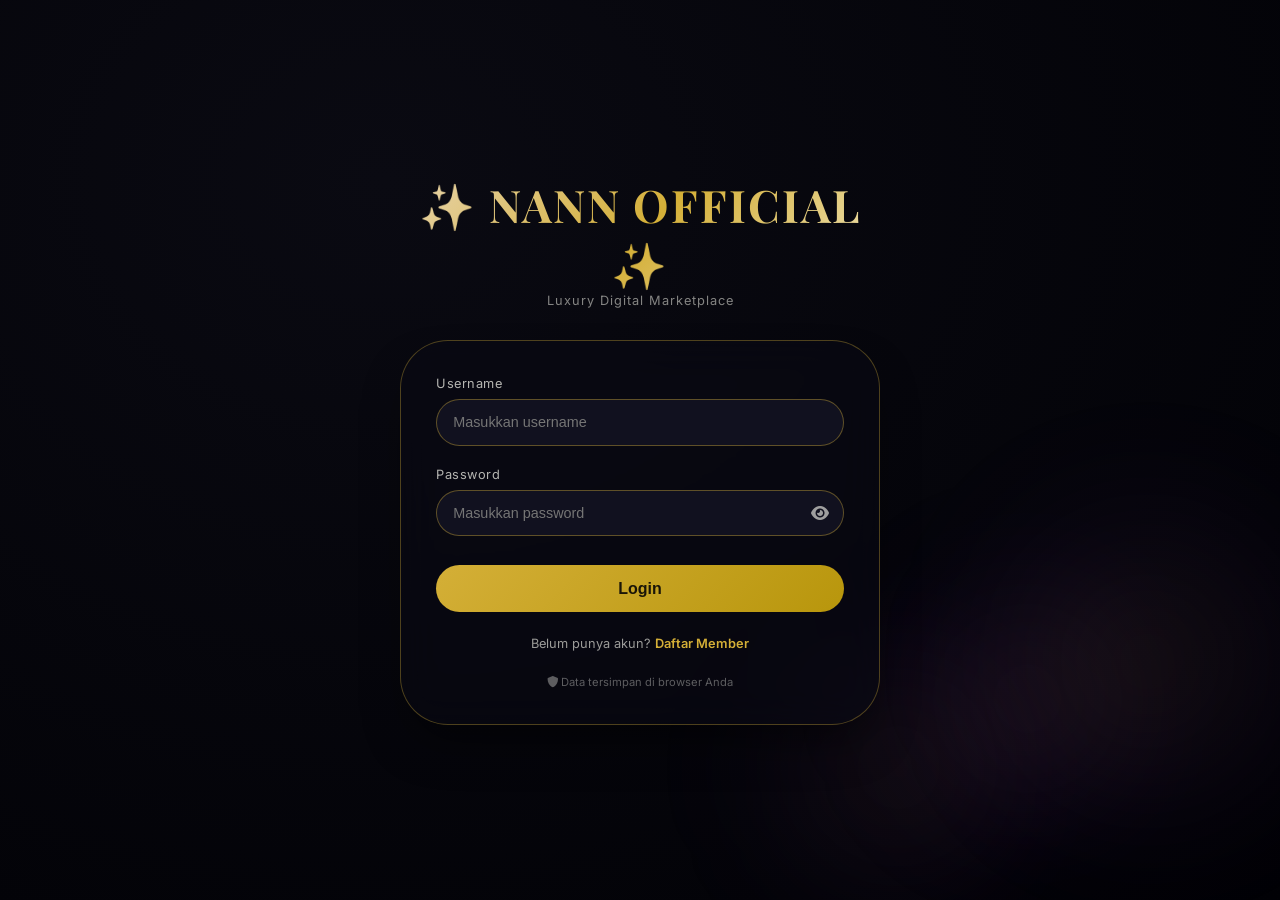
<file: index.html>
<!DOCTYPE html>
<html lang="id">
<head>
    <meta charset="UTF-8">
    <meta name="viewport" content="width=device-width, initial-scale=1.0, user-scalable=yes">
    <title>Nann Official · Luxury Login</title>
    <link href="https://fonts.googleapis.com/css2?family=Playfair+Display:wght@400;500;600;700;800;900&family=Inter:wght@300;400;500;600;700;800&display=swap" rel="stylesheet">
    <link rel="stylesheet" href="https://cdnjs.cloudflare.com/ajax/libs/font-awesome/6.0.0-beta3/css/all.min.css">
    <style>
        * { margin: 0; padding: 0; box-sizing: border-box; }
        body {
            font-family: 'Inter', sans-serif;
            background: radial-gradient(ellipse at 30% 20%, #0a0a12, #010105);
            min-height: 100vh;
            display: flex;
            justify-content: center;
            align-items: center;
            padding: 1.5rem;
            position: relative;
        }
        .star { position: fixed; background: linear-gradient(135deg, #fff, #ffe6b3); border-radius: 50%; pointer-events: none; z-index: 0; opacity: 0; animation: starFade 3s infinite alternate; }
        @keyframes starFade { 0% { opacity: 0.1; transform: scale(0.8); } 100% { opacity: 0.8; transform: scale(1.1); } }
        .nebula { position: fixed; background: radial-gradient(circle, rgba(212,175,55,0.1), rgba(138,43,226,0.05), transparent); border-radius: 50%; filter: blur(60px); pointer-events: none; z-index: 0; }
        .container { max-width: 480px; width: 100%; position: relative; z-index: 10; }
        .logo { text-align: center; margin-bottom: 2rem; }
        .logo h1 {
            font-family: 'Playfair Display', serif;
            font-size: 2.8rem;
            background: linear-gradient(135deg, #e8d5b0, #d4af37, #f0e6c0);
            -webkit-background-clip: text;
            background-clip: text;
            color: transparent;
            letter-spacing: 2px;
        }
        .logo p { color: rgba(255,255,245,0.5); font-size: 0.8rem; letter-spacing: 1px; }
        .card {
            background: rgba(10,10,20,0.55);
            backdrop-filter: blur(20px);
            border-radius: 48px;
            padding: 2.2rem;
            border: 1px solid rgba(212,175,55,0.35);
            box-shadow: 0 25px 45px -12px rgba(0,0,0,0.5);
        }
        .form-group { margin-bottom: 1.3rem; }
        .form-group label {
            display: block;
            margin-bottom: 0.5rem;
            font-size: 0.8rem;
            color: rgba(255,255,245,0.7);
            letter-spacing: 0.5px;
        }
        .password-wrapper {
            position: relative;
            display: flex;
            align-items: center;
        }
        .password-wrapper input, .form-group input {
            width: 100%;
            padding: 0.9rem 1rem;
            border-radius: 60px;
            border: 1px solid rgba(212,175,55,0.4);
            background: rgba(20,20,35,0.8);
            color: white;
            font-size: 0.9rem;
            transition: all 0.2s;
        }
        .password-wrapper input:focus, .form-group input:focus {
            outline: none;
            border-color: #d4af37;
            box-shadow: 0 0 10px rgba(212,175,55,0.3);
        }
        .toggle-password {
            position: absolute;
            right: 15px;
            cursor: pointer;
            color: rgba(255,255,245,0.6);
            font-size: 1rem;
        }
        .btn-submit {
            width: 100%;
            padding: 0.9rem;
            border-radius: 60px;
            border: none;
            background: linear-gradient(135deg, #d4af37, #b8960c);
            color: #1a1508;
            font-weight: 700;
            font-size: 1rem;
            cursor: pointer;
            margin-top: 0.5rem;
            transition: transform 0.2s;
        }
        .btn-submit:hover { transform: scale(1.02); }
        .message {
            margin-top: 1rem;
            text-align: center;
            font-size: 0.8rem;
            color: #ff6b6b;
        }
        .link-register {
            text-align: center;
            margin-top: 1.5rem;
            font-size: 0.8rem;
            color: rgba(255,255,245,0.6);
        }
        .link-register a {
            color: #d4af37;
            cursor: pointer;
            text-decoration: none;
            font-weight: 600;
        }
        .info-text {
            text-align: center;
            margin-top: 1.5rem;
            font-size: 0.7rem;
            color: rgba(255,255,245,0.35);
        }
        @media (max-width: 480px) {
            .card { padding: 1.5rem; }
            .logo h1 { font-size: 2rem; }
        }
    </style>
</head>
<body>
    <div id="starsField"></div><div id="dynamicNebula"></div>
    <div class="container">
        <div class="logo">
            <h1>✨ NANN OFFICIAL ✨</h1>
            <p>Luxury Digital Marketplace</p>
        </div>
        <div class="card">
            <div id="loginForm">
                <div class="form-group">
                    <label>Username</label>
                    <input type="text" id="loginUsername" placeholder="Masukkan username">
                </div>
                <div class="form-group">
                    <label>Password</label>
                    <div class="password-wrapper">
                        <input type="password" id="loginPassword" placeholder="Masukkan password">
                        <i class="fas fa-eye toggle-password" data-target="loginPassword"></i>
                    </div>
                </div>
                <button class="btn-submit" id="loginBtn">Login</button>
                <div class="link-register">Belum punya akun? <a id="showRegister">Daftar Member</a></div>
            </div>
            <div id="registerForm" style="display:none;">
                <div class="form-group">
                    <label>Username</label>
                    <input type="text" id="regUsername" placeholder="Masukkan username">
                </div>
                <div class="form-group">
                    <label>Password</label>
                    <div class="password-wrapper">
                        <input type="password" id="regPassword" placeholder="Minimal 4 karakter">
                        <i class="fas fa-eye toggle-password" data-target="regPassword"></i>
                    </div>
                </div>
                <button class="btn-submit" id="registerBtn">Daftar Member</button>
                <div class="link-register">Sudah punya akun? <a id="showLogin">Login di sini</a></div>
            </div>
            <div id="message" class="message"></div>
            <div class="info-text"><i class="fas fa-shield-alt"></i> Data tersimpan di browser Anda</div>
        </div>
    </div>
    <script src="saldo.js"></script>
    <script>
        function createStars(){for(let i=0;i<120;i++){let s=document.createElement('div');s.classList.add('star');s.style.width=Math.random()*2+1+'px';s.style.height=s.style.width;s.style.left=Math.random()*100+'%';s.style.top=Math.random()*100+'%';s.style.animation='starFade '+ (Math.random()*3+2)+'s infinite alternate';document.getElementById('starsField').appendChild(s);}}
        function createNebula(){for(let i=0;i<3;i++){let n=document.createElement('div');n.classList.add('nebula');n.style.left=Math.random()*80+10+'%';n.style.top=Math.random()*70+15+'%';n.style.width=Math.random()*250+150+'px';n.style.height=n.style.width;document.getElementById('dynamicNebula').appendChild(n);}}
        createStars();createNebula();
        
        document.querySelectorAll('.toggle-password').forEach(icon => {
            icon.addEventListener('click', function() {
                const targetId = this.getAttribute('data-target');
                const input = document.getElementById(targetId);
                if (input.type === 'password') {
                    input.type = 'text';
                    this.classList.remove('fa-eye');
                    this.classList.add('fa-eye-slash');
                } else {
                    input.type = 'password';
                    this.classList.remove('fa-eye-slash');
                    this.classList.add('fa-eye');
                }
            });
        });
        
        function initData() {
            if (!localStorage.getItem('users')) {
                localStorage.setItem('users', JSON.stringify([
                    { id: 1, username: 'dynan', password: btoa('257368419'), role: 'owner', saldo: 0 }
                ]));
            }
            if (!localStorage.getItem('products')) {
                localStorage.setItem('products', JSON.stringify([
                    { id: 1, name: '🤖 JASA JADI BOT WHATSAPP', price: 1000, benefit: 'JADI OWNER BOT, FITUR 1500+, ANTI DELAY' },
                    { id: 2, name: '🎬 ALIGHT MOTION PREMIUM', price: 10000, benefit: 'AKUN PRIVATE, NO WATERMARK, ALL FITUR PRO' },
                    { id: 3, name: '🥚 NOKOS INDON OLD', price: 10000, benefit: 'VERSI OLD LIMITED, PREMIUM ACCESS' },
                    { id: 4, name: '🥚 NOKOS INDON FRESH', price: 6000, benefit: 'VERSI FRESH UPDATE, FULL SUPPORT' }
                ]));
            }
            if (!localStorage.getItem('topup_requests')) localStorage.setItem('topup_requests', '[]');
            if (!localStorage.getItem('transactions')) localStorage.setItem('transactions', '[]');
        }
        initData();
        
        document.getElementById('showRegister').onclick = () => {
            document.getElementById('loginForm').style.display = 'none';
            document.getElementById('registerForm').style.display = 'block';
            document.getElementById('message').innerHTML = '';
        };
        document.getElementById('showLogin').onclick = () => {
            document.getElementById('registerForm').style.display = 'none';
            document.getElementById('loginForm').style.display = 'block';
            document.getElementById('message').innerHTML = '';
        };
        
        document.getElementById('loginBtn').onclick = () => {
            const username = document.getElementById('loginUsername').value.trim();
            const password = document.getElementById('loginPassword').value;
            if (!username || !password) {
                document.getElementById('message').innerHTML = 'Isi username dan password!';
                return;
            }
            const users = SaldoManager.getUsers();
            const user = users.find(u => u.username === username && atob(u.password) === password);
            if (!user) {
                document.getElementById('message').innerHTML = 'Username atau password salah!';
                return;
            }
            localStorage.setItem('currentUser', JSON.stringify({ id: user.id, username: user.username, role: user.role, saldo: user.saldo }));
            if (user.role === 'owner') window.location.href = 'owner.html';
            else window.location.href = 'member.html';
        };
        
        document.getElementById('registerBtn').onclick = () => {
            const username = document.getElementById('regUsername').value.trim();
            const password = document.getElementById('regPassword').value;
            if (!username || !password) {
                document.getElementById('message').innerHTML = 'Isi semua field!';
                return;
            }
            if (password.length < 4) {
                document.getElementById('message').innerHTML = 'Password minimal 4 karakter!';
                return;
            }
            const users = SaldoManager.getUsers();
            if (users.find(u => u.username === username)) {
                document.getElementById('message').innerHTML = 'Username sudah terdaftar!';
                return;
            }
            const newId = users.length + 1;
            users.push({ id: newId, username: username, password: btoa(password), role: 'member', saldo: 0 });
            localStorage.setItem('users', JSON.stringify(users));
            document.getElementById('message').innerHTML = '✅ Registrasi berhasil! Silakan login.';
            document.getElementById('regUsername').value = '';
            document.getElementById('regPassword').value = '';
            setTimeout(() => document.getElementById('showLogin').click(), 1500);
        };
    </script>
</body>
</html>
</file>
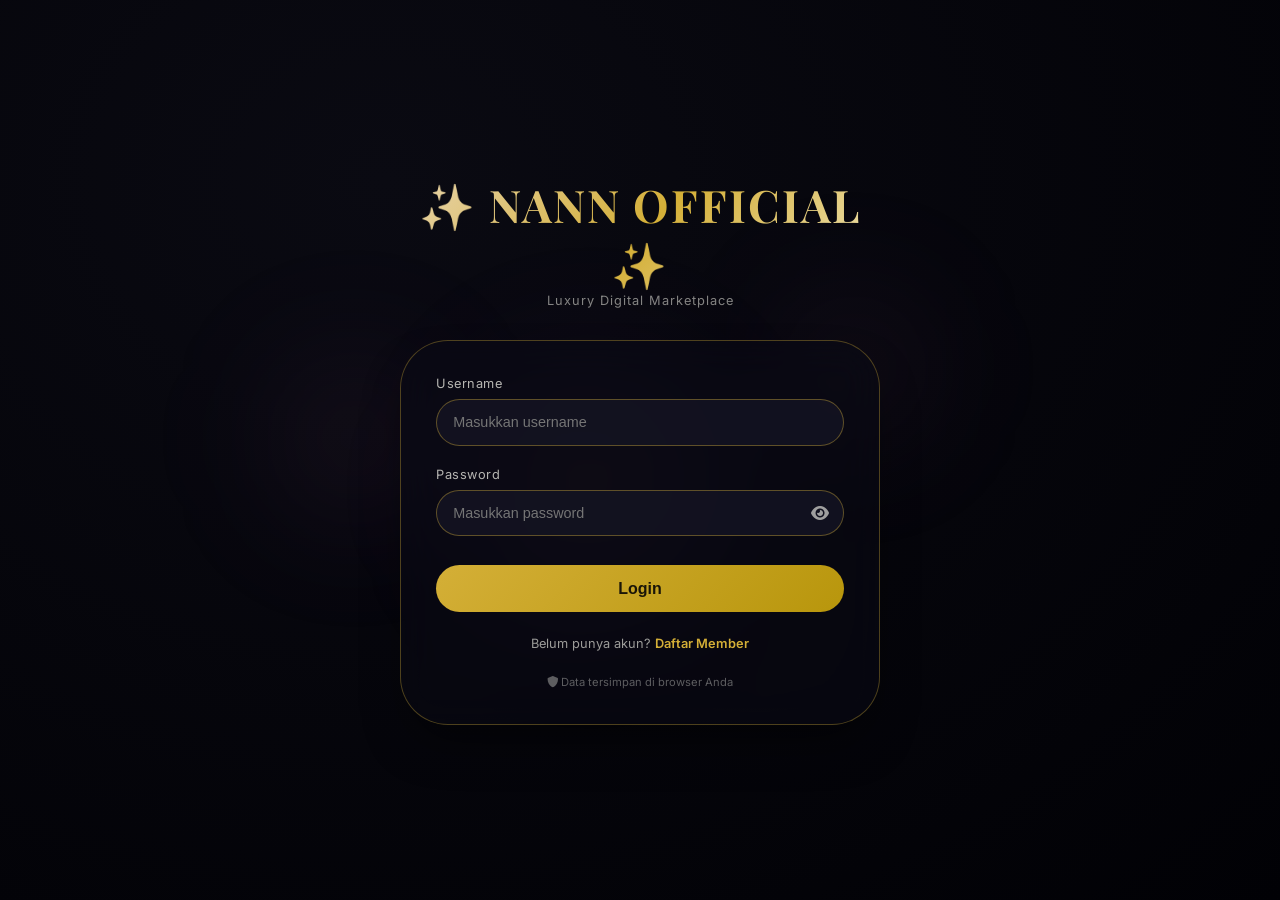
<file: member.html>
<!DOCTYPE html>
<html lang="id">
<head>
    <meta charset="UTF-8">
    <meta name="viewport" content="width=device-width, initial-scale=1.0, user-scalable=yes">
    <title>Member Dashboard · Nann Official</title>
    <link href="https://fonts.googleapis.com/css2?family=Playfair+Display:wght@400;500;600;700;800;900&family=Inter:wght@300;400;500;600;700;800&display=swap" rel="stylesheet">
    <link rel="stylesheet" href="https://cdnjs.cloudflare.com/ajax/libs/font-awesome/6.0.0-beta3/css/all.min.css">
    <style>
        * { margin: 0; padding: 0; box-sizing: border-box; }
        body {
            font-family: 'Inter', sans-serif;
            background: radial-gradient(ellipse at 30% 20%, #0a0a12, #010105);
            color: #f0f0f5;
            padding: 1.2rem;
            min-height: 100vh;
        }
        .container { max-width: 1400px; margin: 0 auto; }
        .header {
            display: flex;
            justify-content: space-between;
            align-items: center;
            flex-wrap: wrap;
            gap: 1rem;
            margin-bottom: 2rem;
            padding: 1rem 1.5rem;
            background: rgba(10,10,20,0.4);
            backdrop-filter: blur(12px);
            border-radius: 60px;
            border: 1px solid rgba(212,175,55,0.3);
        }
        .header h1 {
            font-family: 'Playfair Display', serif;
            font-size: 1.5rem;
            background: linear-gradient(135deg, #e8d5b0, #d4af37);
            -webkit-background-clip: text;
            background-clip: text;
            color: transparent;
        }
        .saldo-card {
            background: rgba(212,175,55,0.15);
            padding: 0.5rem 1.2rem;
            border-radius: 60px;
            display: inline-flex;
            align-items: center;
            gap: 0.8rem;
        }
        .btn-logout, .btn-topup, .btn-edit {
            background: rgba(212,175,55,0.2);
            border: 1px solid rgba(212,175,55,0.4);
            padding: 0.6rem 1.2rem;
            border-radius: 60px;
            cursor: pointer;
            color: white;
        }
        .btn-topup { background: linear-gradient(135deg, #22c55e, #16a34a); border: none; }
        
        .products-grid {
            display: grid;
            grid-template-columns: repeat(auto-fill, minmax(320px, 1fr));
            gap: 1.5rem;
            margin-top: 1.5rem;
        }
        .product-card {
            background: rgba(12,12,22,0.6);
            backdrop-filter: blur(14px);
            border-radius: 32px;
            padding: 1.3rem;
            border: 1px solid rgba(212,175,55,0.25);
            transition: all 0.25s;
        }
        .product-card:hover { transform: translateY(-5px); border-color: rgba(212,175,55,0.7); }
        .price-tag { font-size: 1.5rem; font-weight: 700; margin: 8px 0; color: #d4af37; }
        .benefit-text { font-size: 0.75rem; margin: 10px 0; opacity: 0.8; line-height: 1.5; }
        .qty-control {
            display: flex;
            align-items: center;
            justify-content: center;
            gap: 12px;
            margin: 12px 0;
        }
        .qty-btn {
            background: rgba(30,30,50,0.8);
            border: 1px solid rgba(212,175,55,0.4);
            width: 34px;
            height: 34px;
            font-size: 1.1rem;
            border-radius: 40px;
            cursor: pointer;
            color: #d4af37;
        }
        .btn-buy {
            background: linear-gradient(135deg, #d4af37, #b8960c);
            width: 100%;
            padding: 10px;
            border: none;
            border-radius: 60px;
            font-weight: 600;
            cursor: pointer;
            color: #1a1508;
        }
        
        .modal {
            display: none;
            position: fixed;
            top: 0; left: 0;
            width: 100%; height: 100%;
            background: rgba(0,0,0,0.85);
            backdrop-filter: blur(12px);
            justify-content: center;
            align-items: center;
            z-index: 1000;
        }
        .modal-content {
            background: #0f111e;
            border-radius: 48px;
            max-width: 500px;
            width: 90%;
            padding: 28px 24px;
            text-align: center;
            border: 1px solid rgba(212,175,55,0.4);
        }
        .modal-content h2 { margin-bottom: 1rem; }
        .modal-content input, .modal-content textarea {
            width: 100%;
            padding: 0.8rem;
            border-radius: 60px;
            border: 1px solid rgba(212,175,55,0.4);
            background: rgba(20,20,35,0.8);
            color: white;
            margin: 0.8rem 0;
        }
        .payment-methods {
            display: flex;
            gap: 1rem;
            margin: 1rem 0;
        }
        .method-btn {
            flex: 1;
            padding: 0.8rem;
            border-radius: 60px;
            border: 1px solid rgba(212,175,55,0.4);
            background: rgba(20,20,35,0.8);
            cursor: pointer;
            color: white;
            font-weight: 600;
        }
        .method-btn.active {
            background: linear-gradient(135deg, #d4af37, #b8960c);
            color: #1a1508;
            border: none;
        }
        .payment-detail {
            background: rgba(212,175,55,0.1);
            border-radius: 30px;
            padding: 1rem;
            margin: 1rem 0;
            text-align: center;
        }
        .qris-image {
            max-width: 180px;
            margin: 10px auto;
            border-radius: 20px;
            background: white;
            padding: 8px;
            display: block;
        }
        .btn-submit {
            background: #22c55e;
            border: none;
            padding: 0.8rem;
            border-radius: 60px;
            width: 100%;
            font-weight: bold;
            cursor: pointer;
            margin-top: 0.5rem;
        }
        .btn-close {
            margin-top: 0.8rem;
            background: #4b5563;
            padding: 0.5rem;
            border-radius: 60px;
            width: 100%;
            border: none;
            cursor: pointer;
            color: white;
        }
        .message { margin-top: 1rem; padding: 0.5rem; border-radius: 30px; text-align: center; font-size: 0.8rem; }
        .message.success { background: rgba(34,197,94,0.2); color: #4ade80; }
        .message.error { background: rgba(220,38,38,0.2); color: #f87171; }
        
        @media (max-width: 768px) {
            .products-grid { grid-template-columns: 1fr; }
            .header { flex-direction: column; text-align: center; }
            .payment-methods { flex-direction: column; }
        }
    </style>
</head>
<body>
    <div class="container">
        <div class="header">
            <h1>🛍️ NANN OFFICIAL · MEMBER DASHBOARD</h1>
            <div style="display: flex; gap: 0.8rem; flex-wrap: wrap;">
                <div class="saldo-card"><i class="fas fa-wallet"></i> Saldo: <span id="saldoDisplay">Rp 0</span></div>
                <button class="btn-topup" id="topupBtn"><i class="fas fa-plus-circle"></i> Top Up</button>
                <button class="btn-edit" id="editProfileBtn"><i class="fas fa-user-edit"></i> Edit Profil</button>
                <button class="btn-logout" id="logoutBtn"><i class="fas fa-sign-out-alt"></i> Logout</button>
            </div>
        </div>
        
        <div id="productsContainer" class="products-grid"></div>
    </div>
    
    <!-- Modal Topup dengan Pilihan DANA / QRIS -->
    <div id="topupModal" class="modal">
        <div class="modal-content">
            <h2><i class="fas fa-upload"></i> Top Up Saldo</h2>
            
            <div class="payment-methods">
                <button class="method-btn" id="methodDana">💳 DANA</button>
                <button class="method-btn" id="methodQris">📱 QRIS</button>
            </div>
            
            <div id="paymentDetail" class="payment-detail">
                <!-- Dynamic content based on selected method -->
            </div>
            
            <input type="number" id="topupAmount" placeholder="Masukkan jumlah topup (Rp)">
            <textarea id="topupBukti" rows="2" placeholder="Link bukti transfer / screenshot (contoh: https://... atau deskripsi)"></textarea>
            
            <button class="btn-submit" id="submitTopupBtn"><i class="fas fa-paper-plane"></i> Kirim Permintaan Topup</button>
            <button class="btn-close" id="closeModalBtn">Tutup</button>
            <div id="topupMessage" class="message"></div>
        </div>
    </div>
    
    <!-- Modal Edit Profil -->
    <div id="editModal" class="modal">
        <div class="modal-content">
            <h2><i class="fas fa-user-edit"></i> Edit Profil</h2>
            <input type="text" id="editUsername" placeholder="Username baru">
            <input type="password" id="editPassword" placeholder="Password baru (min 4 karakter)">
            <button class="btn-submit" id="submitEditBtn" style="background:#d4af37;">Update Profil</button>
            <button class="btn-close" id="closeEditBtn">Tutup</button>
            <div id="editMessage" class="message"></div>
        </div>
    </div>
    
    <script src="saldo.js"></script>
    <script>
        let currentUser = JSON.parse(localStorage.getItem('currentUser'));
        if (!currentUser || currentUser.role !== 'member') window.location.href = 'index.html';
        
        let selectedMethod = 'DANA';
        
        function updateSaldoDisplay() {
            const saldo = SaldoManager.getSaldo(currentUser.id);
            currentUser.saldo = saldo;
            localStorage.setItem('currentUser', JSON.stringify(currentUser));
            document.getElementById('saldoDisplay').innerHTML = `Rp ${saldo.toLocaleString('id-ID')}`;
        }
        
        function updatePaymentDetail() {
            const detailDiv = document.getElementById('paymentDetail');
            if (selectedMethod === 'DANA') {
                detailDiv.innerHTML = `
                    <i class="fas fa-wallet" style="font-size: 2rem; color: #d4af37;"></i>
                    <p><strong>No DANA:</strong> 082381531460</p>
                    <p style="font-size: 0.7rem;">Transfer ke nomor DANA di atas, lalu isi form di bawah</p>
                `;
            } else {
                detailDiv.innerHTML = `
                    <i class="fas fa-qrcode" style="font-size: 2rem; color: #d4af37;"></i>
                    <p><strong>Scan QRIS di bawah:</strong></p>
                    <img src="https://files.catbox.moe/7jdrnl.jpeg" class="qris-image" alt="QRIS Nann Official">
                    <p style="font-size: 0.7rem;">Scan QRIS atau transfer ke DANA 082381531460, lalu isi form</p>
                `;
            }
        }
        
        function loadProducts() {
            const products = SaldoManager.getAllProducts();
            if (products.length === 0) {
                document.getElementById('productsContainer').innerHTML = '<p style="text-align:center; opacity:0.6;">Belum ada produk. Hubungi owner.</p>';
                return;
            }
            let html = '';
            products.forEach(product => {
                html += `
                    <div class="product-card">
                        <h3 style="font-size:1.2rem;">${product.name}</h3>
                        <div class="price-tag">Rp ${product.price.toLocaleString('id-ID')}</div>
                        <div class="benefit-text"><i class="fas fa-gift"></i> ${product.benefit}</div>
                        <div class="qty-control">
                            <button class="qty-btn" data-id="${product.id}" data-arah="kurang">-</button>
                            <span class="qty-num" id="qty_${product.id}">1</span>
                            <button class="qty-btn" data-id="${product.id}" data-arah="tambah">+</button>
                        </div>
                        <button class="btn-buy" data-id="${product.id}" data-price="${product.price}" data-name="${product.name}">BELI SEKARANG</button>
                    </div>
                `;
            });
            document.getElementById('productsContainer').innerHTML = html;
            
            document.querySelectorAll('.qty-btn').forEach(btn => {
                btn.onclick = () => {
                    const id = parseInt(btn.dataset.id);
                    const arah = btn.dataset.arah;
                    const qtySpan = document.getElementById(`qty_${id}`);
                    let current = parseInt(qtySpan.innerText);
                    if (arah === 'tambah') current++;
                    else if (arah === 'kurang' && current > 1) current--;
                    qtySpan.innerText = current;
                };
            });
            
            document.querySelectorAll('.btn-buy').forEach(btn => {
                btn.onclick = () => {
                    const id = parseInt(btn.dataset.id);
                    const price = parseInt(btn.dataset.price);
                    const name = btn.dataset.name;
                    const qty = parseInt(document.getElementById(`qty_${id}`).innerText);
                    const total = price * qty;
                    const currentSaldo = SaldoManager.getSaldo(currentUser.id);
                    if (currentSaldo < total) {
                        alert(`❌ Saldo tidak mencukupi! Saldo Rp ${currentSaldo.toLocaleString('id-ID')}, butuh Rp ${total.toLocaleString('id-ID')}`);
                        return;
                    }
                    if (confirm(`Beli ${name} x${qty} seharga Rp ${total.toLocaleString('id-ID')}?`)) {
                        const result = SaldoManager.kurangiSaldo(currentUser.id, total);
                        if (result.success) {
                            SaldoManager.simpanTransaksi(currentUser.id, name, qty, total);
                            updateSaldoDisplay();
                            alert(`✅ Pembelian berhasil! ${name} x${qty} telah dibeli. Sisa saldo Rp ${result.newSaldo.toLocaleString('id-ID')}`);
                        } else {
                            alert(result.message);
                        }
                    }
                };
            });
        }
        
        // Topup Modal
        const topupModal = document.getElementById('topupModal');
        document.getElementById('topupBtn').onclick = () => topupModal.style.display = 'flex';
        document.getElementById('closeModalBtn').onclick = () => topupModal.style.display = 'none';
        
        document.getElementById('methodDana').onclick = () => {
            selectedMethod = 'DANA';
            document.getElementById('methodDana').classList.add('active');
            document.getElementById('methodQris').classList.remove('active');
            updatePaymentDetail();
        };
        document.getElementById('methodQris').onclick = () => {
            selectedMethod = 'QRIS';
            document.getElementById('methodQris').classList.add('active');
            document.getElementById('methodDana').classList.remove('active');
            updatePaymentDetail();
        };
        // Set default DANA active
        document.getElementById('methodDana').classList.add('active');
        updatePaymentDetail();
        
        document.getElementById('submitTopupBtn').onclick = () => {
            const amount = parseInt(document.getElementById('topupAmount').value);
            const bukti = document.getElementById('topupBukti').value.trim();
            
            if (!amount || amount <= 0) {
                document.getElementById('topupMessage').innerHTML = '❌ Masukkan jumlah topup yang valid!';
                document.getElementById('topupMessage').className = 'message error';
                return;
            }
            if (!bukti) {
                document.getElementById('topupMessage').innerHTML = '❌ Masukkan link bukti transfer!';
                document.getElementById('topupMessage').className = 'message error';
                return;
            }
            
            const fullBukti = `[${selectedMethod}] Rp ${amount.toLocaleString('id-ID')} - Bukti: ${bukti}`;
            const result = SaldoManager.simpanTopupRequest(currentUser.id, amount, fullBukti);
            document.getElementById('topupMessage').innerHTML = result.message;
            document.getElementById('topupMessage').className = 'message success';
            document.getElementById('topupAmount').value = '';
            document.getElementById('topupBukti').value = '';
            
            setTimeout(() => {
                topupModal.style.display = 'none';
                document.getElementById('topupMessage').innerHTML = '';
            }, 2000);
        };
        
        // Edit Profil Modal
        const editModal = document.getElementById('editModal');
        document.getElementById('editProfileBtn').onclick = () => editModal.style.display = 'flex';
        document.getElementById('closeEditBtn').onclick = () => editModal.style.display = 'none';
        
        document.getElementById('submitEditBtn').onclick = () => {
            const newUsername = document.getElementById('editUsername').value.trim();
            const newPassword = document.getElementById('editPassword').value;
            const result = SaldoManager.updateProfile(currentUser.id, newUsername, newPassword);
            document.getElementById('editMessage').innerHTML = result.message;
            document.getElementById('editMessage').className = result.success ? 'message success' : 'message error';
            if (result.success) {
                currentUser = JSON.parse(localStorage.getItem('currentUser'));
                document.getElementById('editUsername').value = '';
                document.getElementById('editPassword').value = '';
                setTimeout(() => editModal.style.display = 'none', 1500);
            }
        };
        
        document.getElementById('logoutBtn').onclick = () => {
            localStorage.removeItem('currentUser');
            window.location.href = 'index.html';
        };
        
        updateSaldoDisplay();
        loadProducts();
        setInterval(() => updateSaldoDisplay(), 3000);
    </script>
</body>
</html>
</file>
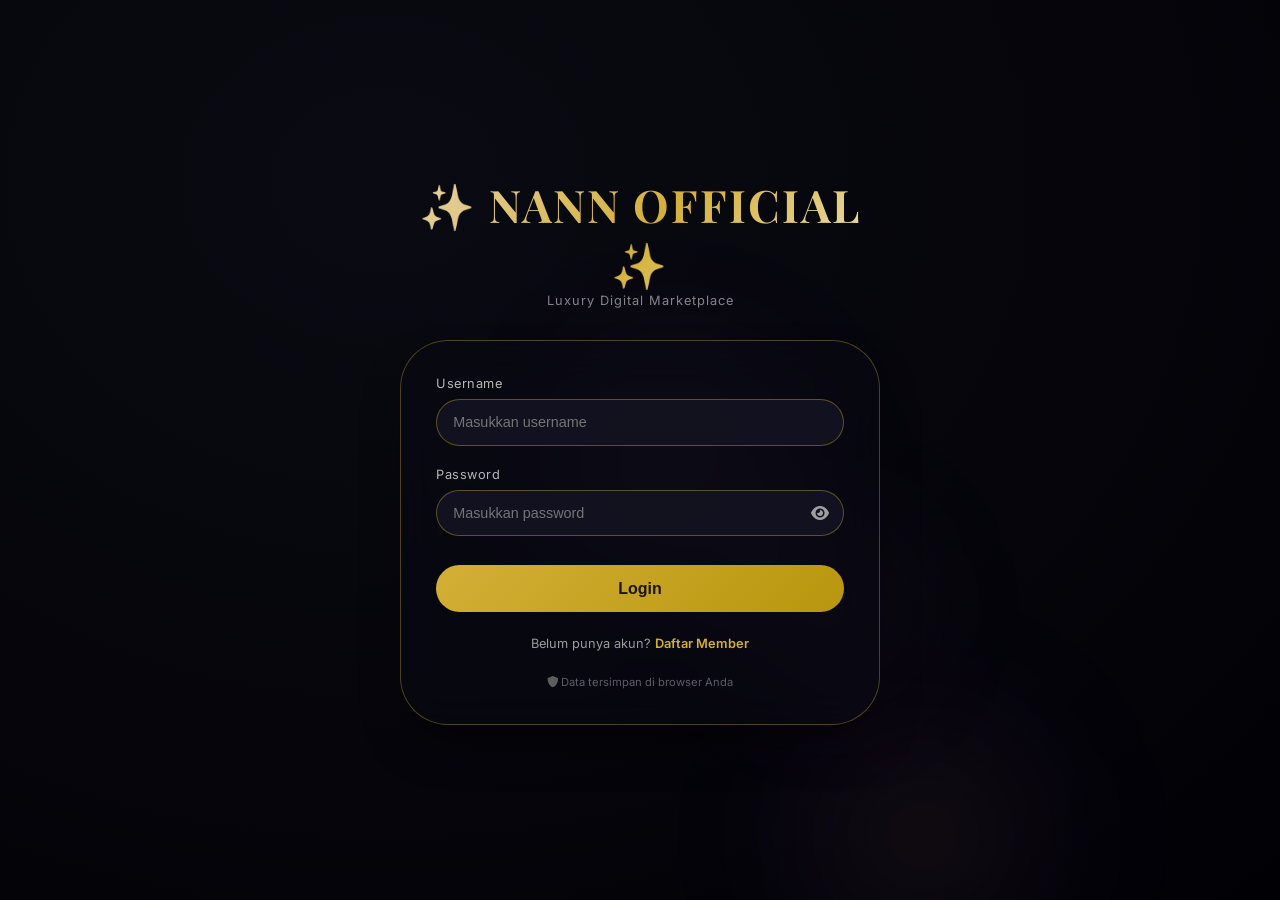
<file: owner.html>
<!DOCTYPE html>
<html lang="id">
<head>
    <meta charset="UTF-8">
    <meta name="viewport" content="width=device-width, initial-scale=1.0, user-scalable=yes">
    <title>Owner Dashboard · Nann Official</title>
    <link href="https://fonts.googleapis.com/css2?family=Playfair+Display:wght@400;500;600;700;800;900&family=Inter:wght@300;400;500;600;700;800&display=swap" rel="stylesheet">
    <link rel="stylesheet" href="https://cdnjs.cloudflare.com/ajax/libs/font-awesome/6.0.0-beta3/css/all.min.css">
    <style>
        * { margin: 0; padding: 0; box-sizing: border-box; }
        body {
            font-family: 'Inter', sans-serif;
            background: radial-gradient(ellipse at 30% 20%, #0a0a12, #010105);
            color: #f0f0f5;
            padding: 1.2rem;
            min-height: 100vh;
        }
        .container { max-width: 1400px; margin: 0 auto; }
        .header {
            display: flex;
            justify-content: space-between;
            align-items: center;
            flex-wrap: wrap;
            gap: 1rem;
            margin-bottom: 2rem;
            padding: 1rem 1.5rem;
            background: rgba(10,10,20,0.4);
            backdrop-filter: blur(12px);
            border-radius: 60px;
            border: 1px solid rgba(212,175,55,0.3);
        }
        .header h1 {
            font-family: 'Playfair Display', serif;
            font-size: 1.5rem;
            background: linear-gradient(135deg, #e8d5b0, #d4af37);
            -webkit-background-clip: text;
            background-clip: text;
            color: transparent;
        }
        .btn-logout {
            background: rgba(212,175,55,0.2);
            border: 1px solid rgba(212,175,55,0.4);
            padding: 0.6rem 1.2rem;
            border-radius: 60px;
            cursor: pointer;
            color: white;
        }
        .stats {
            display: flex;
            gap: 1rem;
            flex-wrap: wrap;
            margin-bottom: 2rem;
        }
        .stat-card {
            background: rgba(0,0,0,0.3);
            backdrop-filter: blur(8px);
            padding: 1rem 1.5rem;
            border-radius: 36px;
            border: 1px solid rgba(212,175,55,0.2);
        }
        .stat-number { font-size: 1.8rem; font-weight: 700; color: #d4af37; }
        .stat-label { font-size: 0.7rem; }
        
        .section {
            background: rgba(10,10,20,0.4);
            backdrop-filter: blur(12px);
            border-radius: 40px;
            padding: 1.5rem;
            margin-bottom: 2rem;
            border: 1px solid rgba(212,175,55,0.3);
        }
        .section h2 {
            margin-bottom: 1.2rem;
            font-size: 1.3rem;
            border-left: 3px solid #d4af37;
            padding-left: 1rem;
        }
        
        table {
            width: 100%;
            border-collapse: collapse;
        }
        th, td {
            padding: 0.8rem;
            text-align: left;
            border-bottom: 1px solid rgba(212,175,55,0.2);
        }
        th { color: #d4af37; }
        
        .btn-small {
            background: linear-gradient(135deg, #d4af37, #b8960c);
            border: none;
            padding: 0.4rem 1rem;
            border-radius: 60px;
            cursor: pointer;
            color: #1a1508;
            font-weight: 600;
            font-size: 0.75rem;
        }
        .btn-small.danger { background: #dc2626; color: white; }
        .btn-small.success { background: #22c55e; color: white; }
        
        .form-add {
            display: flex;
            gap: 1rem;
            flex-wrap: wrap;
            margin-bottom: 1rem;
        }
        .form-add input, .form-add textarea {
            padding: 0.7rem 1rem;
            border-radius: 60px;
            border: 1px solid rgba(212,175,55,0.4);
            background: rgba(20,20,35,0.8);
            color: white;
            flex: 1;
        }
        .form-add textarea { flex: 2; min-width: 200px; border-radius: 30px; }
        .form-add button { flex: 0.5; min-width: 100px; }
        
        .message {
            margin-top: 1rem;
            padding: 0.8rem;
            border-radius: 30px;
            text-align: center;
        }
        .message.success { background: rgba(34,197,94,0.2); color: #4ade80; }
        .message.error { background: rgba(220,38,38,0.2); color: #f87171; }
        
        .saldo-input { width: 100px; padding: 0.3rem; border-radius: 30px; border: 1px solid rgba(212,175,55,0.4); background: rgba(20,20,35,0.8); color: white; }
        
        @media (max-width: 768px) {
            .form-add { flex-direction: column; }
            .form-add input, .form-add textarea, .form-add button { width: 100%; }
            table, thead, tbody, th, td, tr { display: block; }
            th { display: none; }
            td { display: flex; justify-content: space-between; padding: 0.5rem; }
        }
    </style>
</head>
<body>
    <div class="container">
        <div class="header">
            <h1>👑 NANN OFFICIAL · OWNER DASHBOARD</h1>
            <button class="btn-logout" id="logoutBtn"><i class="fas fa-sign-out-alt"></i> Logout</button>
        </div>
        
        <div class="stats" id="stats"></div>
        
        <!-- TAMBAH PRODUK -->
        <div class="section">
            <h2><i class="fas fa-plus-circle"></i> Tambah Produk Baru</h2>
            <div class="form-add">
                <input type="text" id="productName" placeholder="Nama Produk">
                <input type="number" id="productPrice" placeholder="Harga">
                <textarea id="productBenefit" rows="2" placeholder="Benefit produk (contoh: Fitur A, Fitur B, Garansi)"></textarea>
                <button class="btn-small" id="addProductBtn">➕ Tambah</button>
            </div>
            <div id="addMessage" class="message"></div>
        </div>
        
        <!-- DAFTAR PRODUK -->
        <div class="section">
            <h2><i class="fas fa-box"></i> Daftar Produk</h2>
            <div id="productList"></div>
        </div>
        
        <!-- KONFIRMASI TOPUP -->
        <div class="section">
            <h2><i class="fas fa-upload"></i> Konfirmasi Top Up Member</h2>
            <div id="topupList"></div>
        </div>
        
        <!-- DAFTAR MEMBER -->
        <div class="section">
            <h2><i class="fas fa-users"></i> Daftar Member</h2>
            <div id="memberList"></div>
        </div>
    </div>
    
    <script src="saldo.js"></script>
    <script>
        let currentUser = JSON.parse(localStorage.getItem('currentUser'));
        if (!currentUser || currentUser.role !== 'owner') window.location.href = 'index.html';
        
        function loadStats() {
            const members = SaldoManager.getAllMembers();
            const products = SaldoManager.getAllProducts();
            const topups = SaldoManager.getAllTopupRequests();
            const pendingTopups = topups.filter(t => t.status === 'pending');
            document.getElementById('stats').innerHTML = `
                <div class="stat-card"><div class="stat-number">${members.length}</div><div class="stat-label">Total Member</div></div>
                <div class="stat-card"><div class="stat-number">${products.length}</div><div class="stat-label">Total Produk</div></div>
                <div class="stat-card"><div class="stat-number">${pendingTopups.length}</div><div class="stat-label">Pending Topup</div></div>
            `;
        }
        
        // TAMBAH PRODUK
        document.getElementById('addProductBtn').onclick = () => {
            const name = document.getElementById('productName').value.trim();
            const price = parseInt(document.getElementById('productPrice').value);
            const benefit = document.getElementById('productBenefit').value.trim();
            if (!name || !price || price <= 0) {
                document.getElementById('addMessage').innerHTML = 'Isi nama dan harga produk yang valid!';
                document.getElementById('addMessage').className = 'message error';
                return;
            }
            const result = SaldoManager.tambahProduk(name, price, benefit);
            document.getElementById('addMessage').innerHTML = result.message;
            document.getElementById('addMessage').className = 'message success';
            document.getElementById('productName').value = '';
            document.getElementById('productPrice').value = '';
            document.getElementById('productBenefit').value = '';
            loadProducts();
            loadStats();
            setTimeout(() => document.getElementById('addMessage').innerHTML = '', 2000);
        };
        
        function loadProducts() {
            const products = SaldoManager.getAllProducts();
            if (products.length === 0) {
                document.getElementById('productList').innerHTML = '<p style="text-align:center; opacity:0.6;">Belum ada produk. Silakan tambah produk.</p>';
                return;
            }
            let html = '<table><thead><tr><th>Nama Produk</th><th>Harga</th><th>Benefit</th><th>Aksi</th></tr></thead><tbody>';
            products.forEach(p => {
                html += `<tr><td>${p.name}</td><td>Rp ${p.price.toLocaleString('id-ID')}</td><td>${p.benefit.substring(0, 60)}${p.benefit.length > 60 ? '...' : ''}</td><td><button class="btn-small danger" onclick="deleteProduct(${p.id})">Hapus</button></td></tr>`;
            });
            html += '</tbody></table>';
            document.getElementById('productList').innerHTML = html;
        }
        
        window.deleteProduct = (id) => {
            if (confirm('Yakin ingin menghapus produk ini?')) {
                const result = SaldoManager.hapusProduk(id);
                alert(result.message);
                loadProducts();
                loadStats();
            }
        };
        
        function loadTopupRequests() {
            const topups = SaldoManager.getAllTopupRequests();
            const users = SaldoManager.getUsers();
            const pending = topups.filter(t => t.status === 'pending');
            if (pending.length === 0) {
                document.getElementById('topupList').innerHTML = '<p style="text-align:center; opacity:0.6;">Tidak ada permintaan topup</p>';
                return;
            }
            let html = '<table><thead><tr><th>Member</th><th>Jumlah</th><th>Bukti</th><th>Aksi</th></tr></thead><tbody>';
            pending.forEach(t => {
                const member = users.find(u => u.id === t.user_id);
                html += `<tr><td>${member ? member.username : 'Unknown'}</td><td>Rp ${t.amount.toLocaleString('id-ID')}</td><td>${t.bukti.substring(0, 30)}${t.bukti.length > 30 ? '...' : ''}</td><td><button class="btn-small success" onclick="confirmTopup(${t.id})">Konfirmasi</button></td></tr>`;
            });
            html += '</tbody></table>';
            document.getElementById('topupList').innerHTML = html;
        }
        
        window.confirmTopup = (id) => {
            const result = SaldoManager.konfirmasiTopup(id);
            alert(result.message);
            loadTopupRequests();
            loadMemberList();
            loadStats();
        };
        
        function loadMemberList() {
            const members = SaldoManager.getAllMembers();
            if (members.length === 0) {
                document.getElementById('memberList').innerHTML = '<p style="text-align:center; opacity:0.6;">Belum ada member yang mendaftar</p>';
                return;
            }
            let html = '<table><thead><tr><th>Username</th><th>Saldo</th><th>Tambah Saldo</th><th>Aksi</th></tr></thead><tbody>';
            members.forEach(m => {
                html += `
                    <tr>
                        <td>${m.username}</td>
                        <td id="saldo_${m.id}">Rp ${m.saldo.toLocaleString('id-ID')}</td>
                        <td>
                            <input type="number" id="input_saldo_${m.id}" class="saldo-input" placeholder="Jumlah">
                            <button class="btn-small" onclick="tambahSaldoMember(${m.id})">Tambah</button>
                        </td>
                        <td><button class="btn-small danger" onclick="hapusMember(${m.id})">Hapus Akun</button></td>
                    </tr>
                `;
            });
            html += '</tbody></table>';
            document.getElementById('memberList').innerHTML = html;
        }
        
        window.tambahSaldoMember = (id) => {
            const amount = parseInt(document.getElementById(`input_saldo_${id}`).value);
            if (!amount || amount <= 0) {
                alert('Masukkan jumlah saldo yang valid!');
                return;
            }
            const result = SaldoManager.tambahSaldo(id, amount);
            alert(result.message);
            if (result.success) {
                document.getElementById(`saldo_${id}`).innerText = `Rp ${result.newSaldo.toLocaleString('id-ID')}`;
                document.getElementById(`input_saldo_${id}`).value = '';
                loadStats();
            }
        };
        
        window.hapusMember = (id) => {
            if (confirm('Yakin ingin menghapus akun member ini? Data tidak dapat dikembalikan.')) {
                const result = SaldoManager.hapusMember(id);
                alert(result.message);
                loadMemberList();
                loadStats();
            }
        };
        
        document.getElementById('logoutBtn').onclick = () => {
            localStorage.removeItem('currentUser');
            window.location.href = 'index.html';
        };
        
        loadStats();
        loadProducts();
        loadTopupRequests();
        loadMemberList();
    </script>
</body>
</html>
</file>
